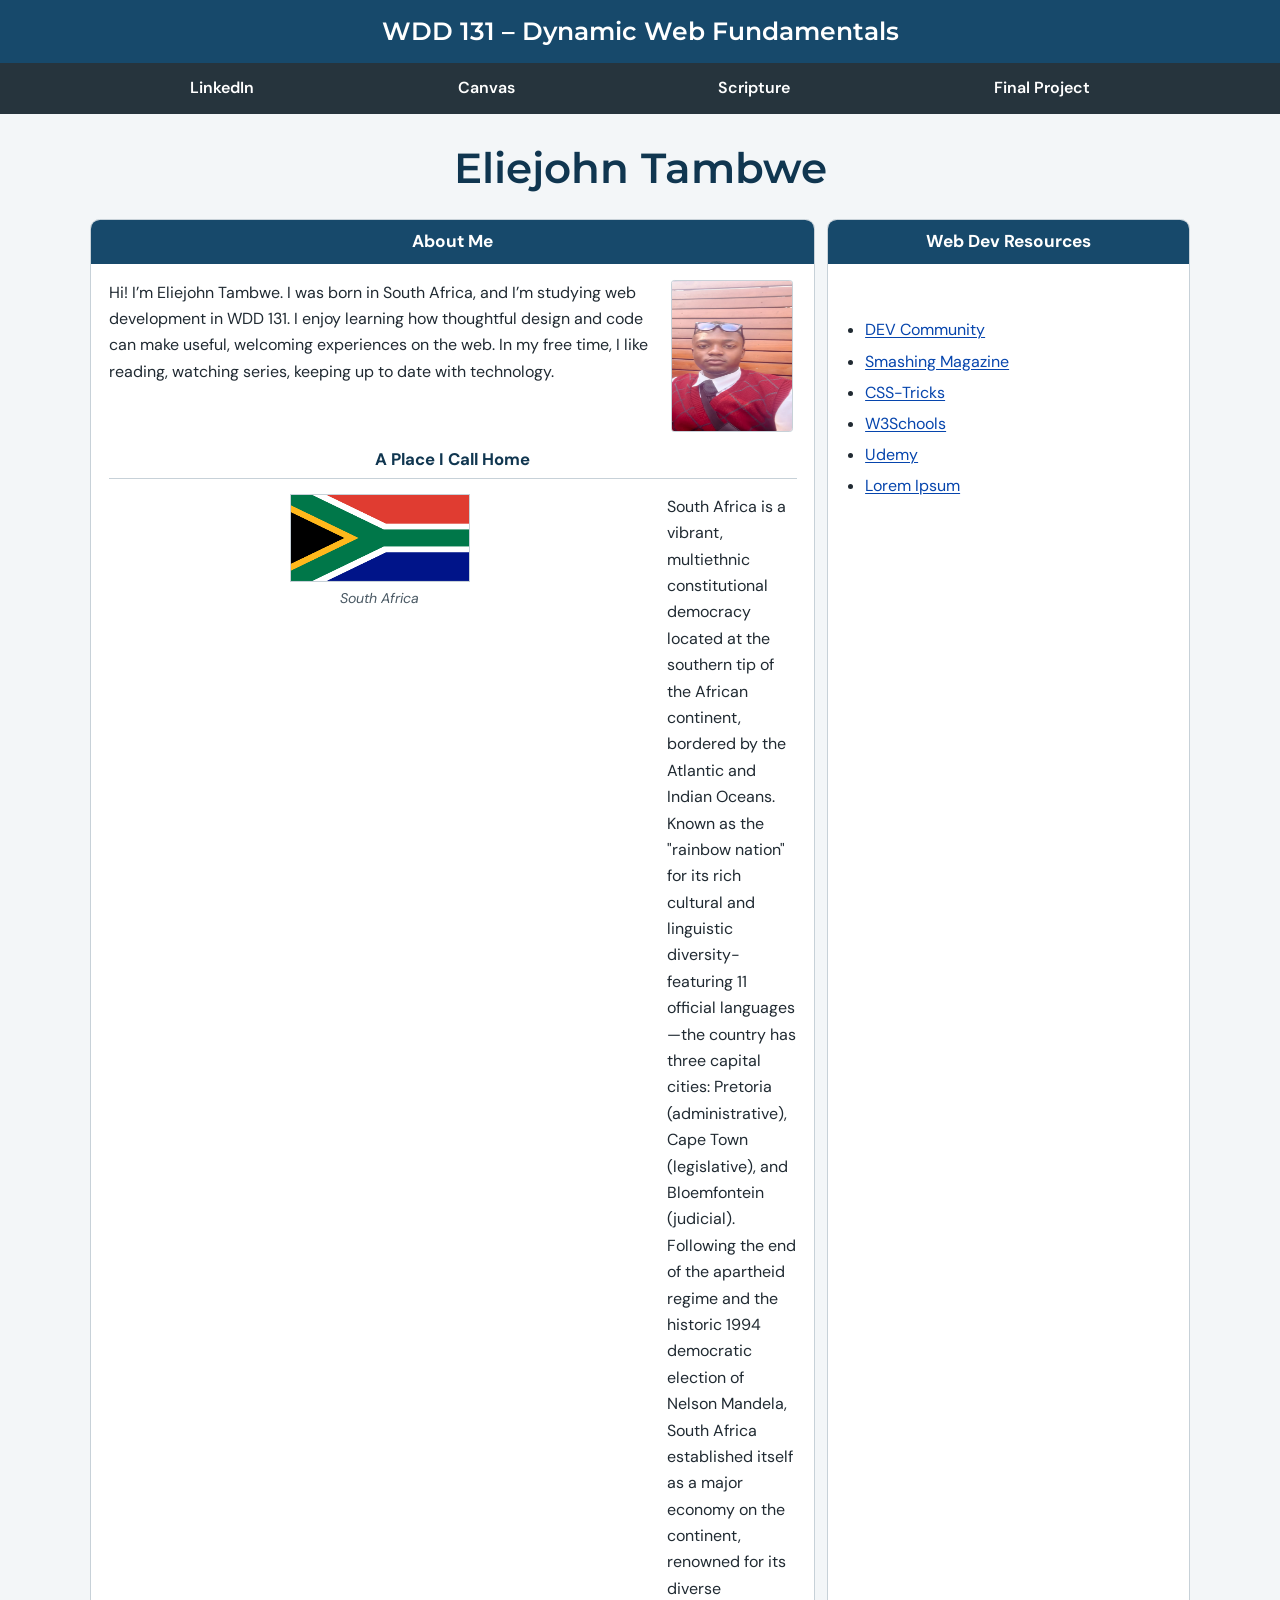
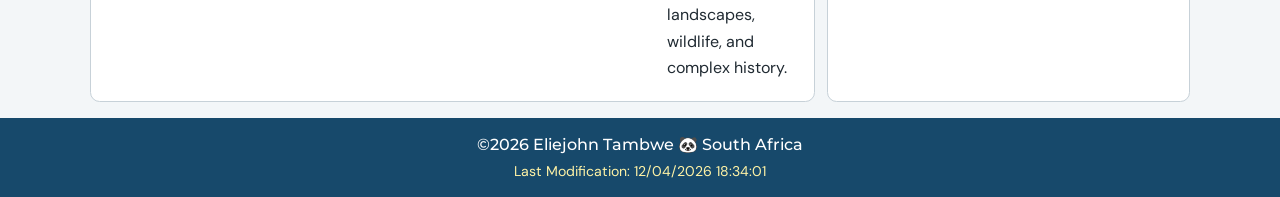
<file: index.html>
<!DOCTYPE html>
<html lang="en">
<head>
  <meta charset="utf-8">
  <meta name="viewport" content="width=device-width, initial-scale=1">
  <meta name="description" content="WDD 131 – Dynamic Web Fundamentals. A home page for Eliejohn Tambwe featuring a short introduction, a place I call home, and web development resources.">
  <meta name="author" content="Eliejohn Tambwe">
  <title>WDD 131 – Dynamic Web Fundamentals - Eliejohn Tambwe</title>

  <link rel="preconnect" href="https://fonts.googleapis.com">
  <link rel="preconnect" href="https://fonts.gstatic.com" crossorigin>
  <link href="https://fonts.googleapis.com/css2?family=DM+Sans:wght@400;500;600;700&family=Montserrat:wght@500;600;700&display=swap" rel="stylesheet">
  <link rel="stylesheet" href="styles/base.css">
  <script src="scripts/getdates.js" defer></script>
</head>
<body>
  <header class="site-header">
    <span id="course-title">WDD 131 – Dynamic Web Fundamentals</span>
    <nav aria-label="Main navigation">
      <a href="https://www.linkedin.com/in/eliejohn-t-1ab497366?utm_source=share_via&utm_content=profile&utm_medium=member_android" target="_blank" rel="noopener noreferrer">LinkedIn</a>
      <a href="https://byupw.instructure.com/" target="_blank" rel="noopener noreferrer">Canvas</a>
      <a href="https://www.churchofjesuschrist.org/study/scriptures" target="_blank" rel="noopener noreferrer">Scripture</a>
      <a href="#" aria-label="Final project link placeholder">Final Project</a>
    </nav>
  </header>

  <main>
    <h1>Eliejohn Tambwe</h1>
    <div class="cards">
      <section class="card about-card" aria-labelledby="about-heading">
        <h2 id="about-heading">About Me</h2>
        <div class="card-content about-content">
          <img class="portrait" src="images/profile.jpg" alt="Illustration of a person">
          <p>
            Hi! I’m Eliejohn Tambwe. I was born in
            South Africa, and I’m studying web
            development in WDD 131. I enjoy learning how thoughtful design
            and code can make useful, welcoming experiences on the web. In
            my free time, I like reading, watching series, keeping up to date with technology.
          </p>

          <h3 class="place-title">A Place I Call Home</h3>
          <figure class="flag-figure">
            <img src="images/flag-of-south-africa.webp" alt="Decorative flag representing my home">
            <figcaption>South Africa</figcaption>
          </figure>
          <p class="place-copy">
            South Africa is a vibrant, multiethnic constitutional democracy located at the southern tip of the African continent, bordered by the Atlantic and Indian Oceans. Known as the "rainbow nation" for its rich cultural and linguistic diversity-featuring 11 official languages—the country has three capital cities: Pretoria (administrative), Cape Town (legislative), and Bloemfontein (judicial). Following the end of the apartheid regime and the historic 1994 democratic election of Nelson Mandela, South Africa established itself as a major economy on the continent, renowned for its diverse landscapes, wildlife, and complex history.
          </p>
        </div>
      </section>

      <section class="card resources-card" aria-labelledby="resources-heading">
        <h2 id="resources-heading">Web Dev Resources</h2>
        <div class="card-content">
          <ul>
            <li><a href="https://dev.to/" target="_blank" rel="noopener noreferrer">DEV Community</a></li>
            <li><a href="https://www.smashingmagazine.com/" target="_blank" rel="noopener noreferrer">Smashing Magazine</a></li>
            <li><a href="https://css-tricks.com/" target="_blank" rel="noopener noreferrer">CSS-Tricks</a></li>
            <li><a href="https://www.w3schools.com/" target="_blank" rel="noopener noreferrer">W3Schools</a></li>
            <li><a href="https://www.udemy.com/" target="_blank" rel="noopener noreferrer">Udemy</a></li>
            <li><a href="https://loremipsum.io/" target="_blank" rel="noopener noreferrer">Lorem Ipsum</a></li>
          </ul>
        </div>
      </section>
    </div>
  </main>

  <footer>
    <p>
      ©<span id="currentyear"></span>
      <span class="footer-name">Eliejohn Tambwe</span>
      <span aria-hidden="true">🐼</span>
      <span>South Africa</span>
    </p>
    <p id="lastModified"></p>
  </footer>
</body>
</html>
</file>
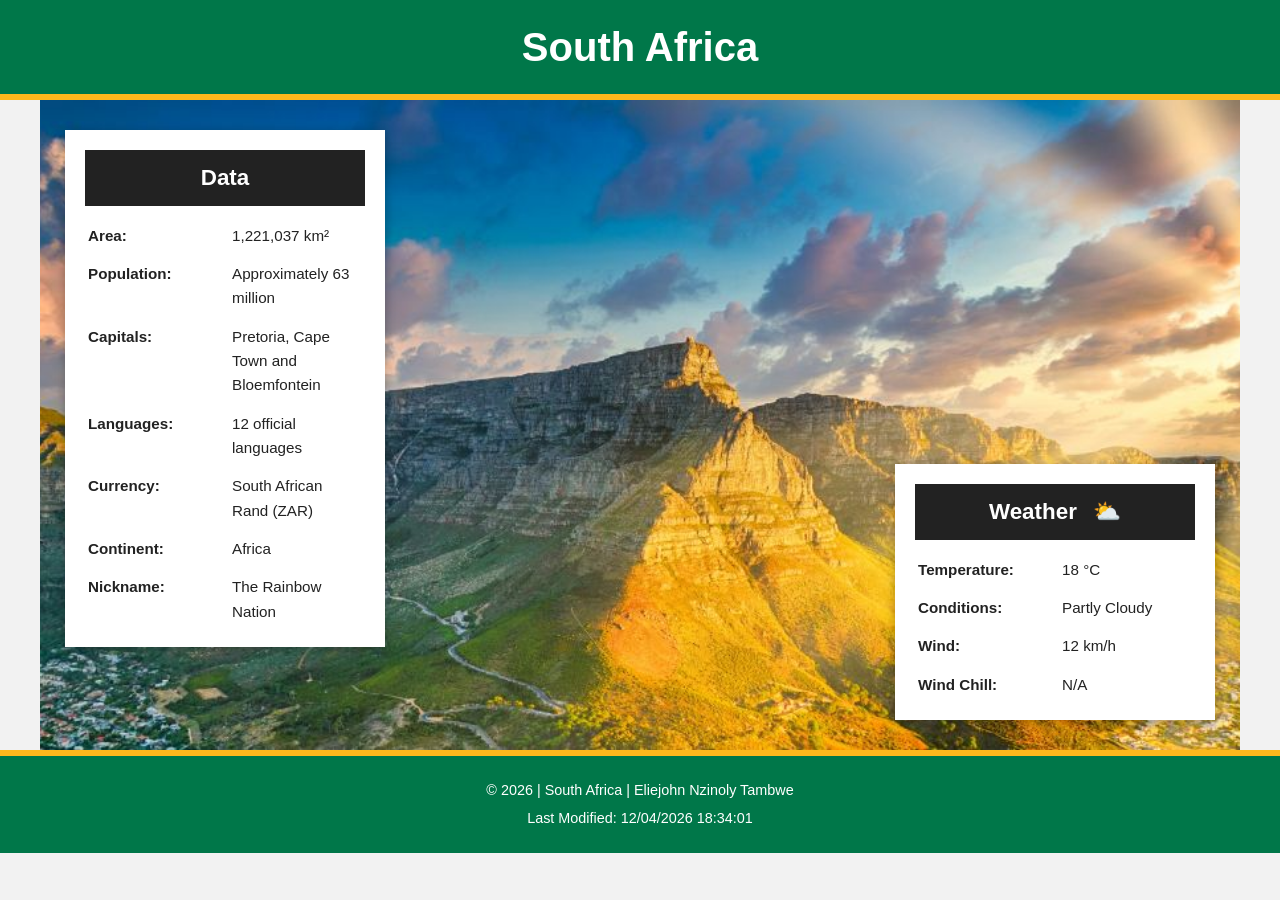
<file: place.html>
<!DOCTYPE html>
<html lang="en-ZA">

<head>
    <meta charset="UTF-8">
    <meta name="viewport" content="width=device-width, initial-scale=1.0">

    <meta name="description"
        content="Discover South Africa, the Rainbow Nation, famous for its cultural diversity, beautiful landscapes, wildlife, history, and iconic Table Mountain.">

    <meta name="author" content="Eliejohn Nzinoly Tambwe">

    <title>South Africa | The Rainbow Nation</title>

    <link rel="stylesheet" href="styles/place.css">

    <script src="scripts/place.js" defer></script>
</head>

<body>

    <header>
        <h1>South Africa</h1>
    </header>

    <main>

        <div class="hero">

            <picture>
                <source
                    media="(max-width: 600px)"
                    srcset="images/mobile-photograph-of-cpt.webp"
                    type="image/webp">

                <img
                    src="images/landscape-photo-of-cpt.webp"
                    alt="Beautiful aerial view of Table Mountain and Cape Town, South Africa"
                    width="1200"
                    height="800">
            </picture>

            <section class="data">
                <h2>Data</h2>

                <div class="info">

                    <p><strong>Area:</strong></p>
                    <p>1,221,037 km²</p>

                    <p><strong>Population:</strong></p>
                    <p>Approximately 63 million</p>

                    <p><strong>Capitals:</strong></p>
                    <p>Pretoria, Cape Town and Bloemfontein</p>

                    <p><strong>Languages:</strong></p>
                    <p>12 official languages</p>

                    <p><strong>Currency:</strong></p>
                    <p>South African Rand (ZAR)</p>

                    <p><strong>Continent:</strong></p>
                    <p>Africa</p>

                    <p><strong>Nickname:</strong></p>
                    <p>The Rainbow Nation</p>

                </div>
            </section>

            <section class="weather">

                <h2>Weather</h2>

                <img
                    class="weather-icon"
                    src="images/weather.svg"
                    alt="Partly cloudy weather"
                    width="64"
                    height="64">

                <div class="info">

                    <p><strong>Temperature:</strong></p>
                    <p><span id="temperature">18</span> °C</p>

                    <p><strong>Conditions:</strong></p>
                    <p>Partly Cloudy</p>

                    <p><strong>Wind:</strong></p>
                    <p><span id="wind-speed">12</span> km/h</p>

                    <p><strong>Wind Chill:</strong></p>
                    <p><span id="wind-chill">N/A</span></p>

                </div>

            </section>

        </div>

    </main>

    <footer>

        <p>
            &copy; <span id="currentyear"></span>
            | South Africa | Eliejohn Nzinoly Tambwe
        </p>

        <p>
            Last Modified:
            <span id="lastModified"></span>
        </p>

    </footer>

</body>
</html>
</file>
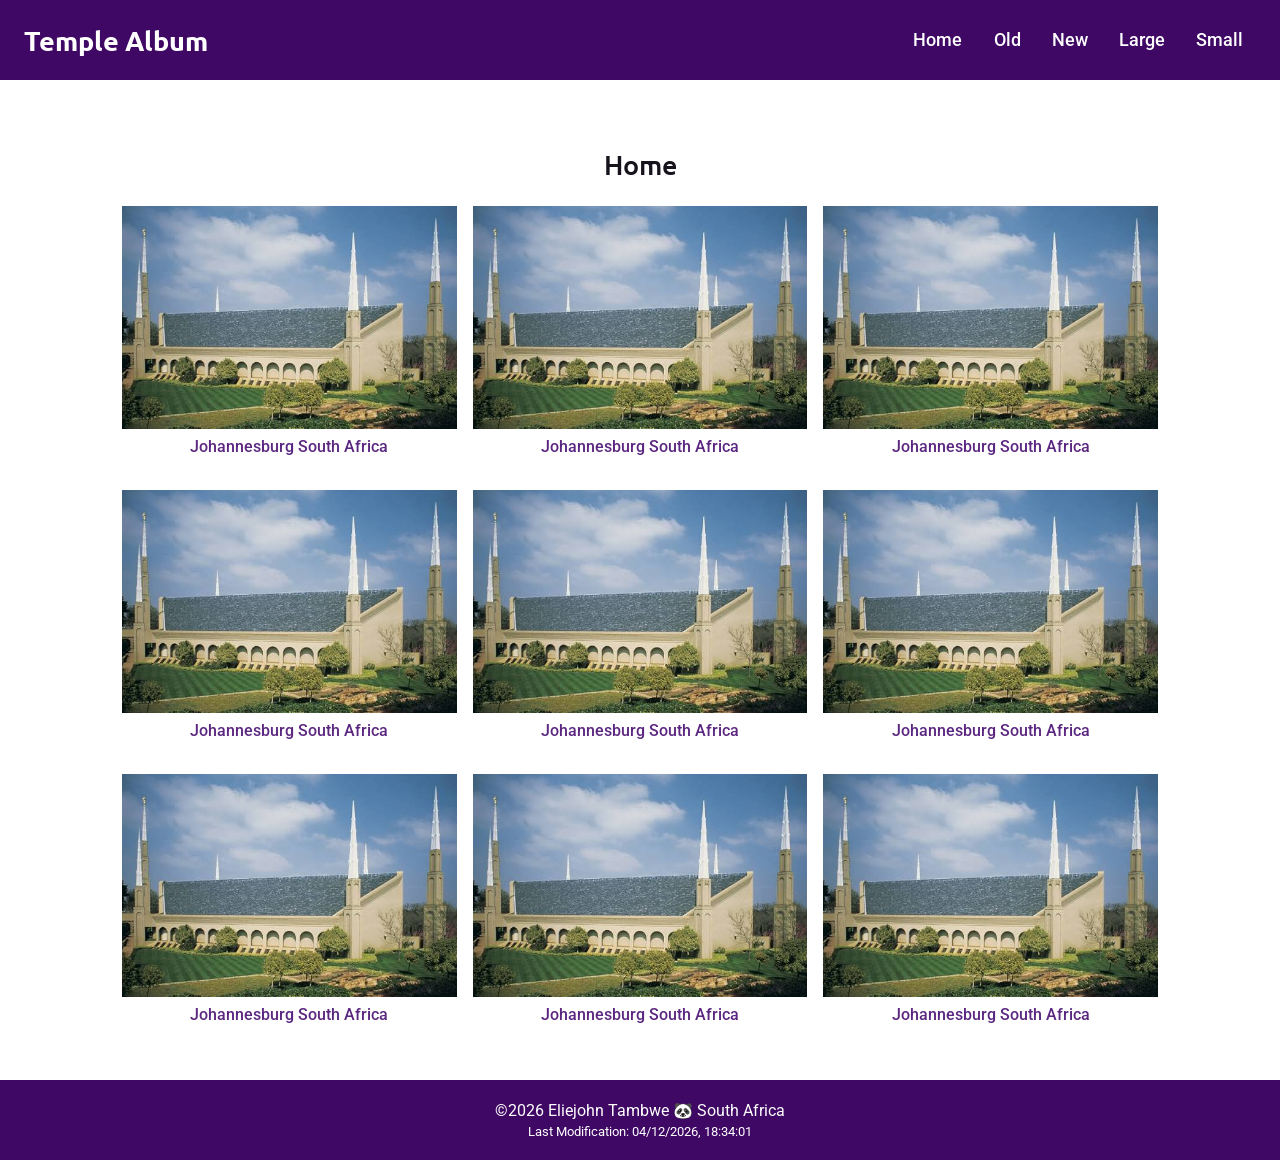
<file: temples.html>
<!doctype html>
<html lang="en">
<head>
  <meta charset="utf-8">
  <meta name="viewport" content="width=device-width, initial-scale=1">
  <meta name="description" content="A responsive picture album featuring the Johannesburg South Africa Temple.">
  <meta name="author" content="Eliejohn Tambwe">
  <title>Temple Album | WDD 131</title>
  <link rel="preconnect" href="https://fonts.googleapis.com">
  <link rel="preconnect" href="https://fonts.gstatic.com" crossorigin>
  <link href="https://fonts.googleapis.com/css2?family=Roboto:wght@400;500;700&family=Ubuntu:wght@500;700&display=swap" rel="stylesheet">
  <link rel="stylesheet" href="styles/temples.css">
  <link rel="stylesheet" href="styles/temples-large.css">
  <script src="scripts/temples.js" defer></script>
</head>
<body>
  <header class="site-header">
    <a class="site-title" href="temples.html">Temple Album</a>
    <button class="menu-toggle" type="button" aria-label="Open navigation menu" aria-expanded="false" aria-controls="primary-navigation">
      <span class="menu-icon" aria-hidden="true">☰</span>
    </button>
    <nav id="primary-navigation" class="primary-navigation" aria-label="Main navigation">
      <a href="#home" aria-current="page">Home</a>
      <a href="#old">Old</a>
      <a href="#new">New</a>
      <a href="#large">Large</a>
      <a href="#small">Small</a>
    </nav>
  </header>
  <main id="home">
    <h1>Home</h1>
    <section class="temple-grid" aria-label="Temple album">
      <figure><img src="images/images.jpg" alt="The Johannesburg South Africa Temple rising against the sky" width="331" height="207" fetchpriority="high"><figcaption>Johannesburg South Africa</figcaption></figure>
      <figure><img src="images/images.jpg" alt="The Johannesburg South Africa Temple rising against the sky" width="331" height="207" loading="lazy"><figcaption>Johannesburg South Africa</figcaption></figure>
      <figure><img src="images/images.jpg" alt="The Johannesburg South Africa Temple rising against the sky" width="331" height="207" loading="lazy"><figcaption>Johannesburg South Africa</figcaption></figure>
      <figure><img src="images/images.jpg" alt="The Johannesburg South Africa Temple rising against the sky" width="331" height="207" loading="lazy"><figcaption>Johannesburg South Africa</figcaption></figure>
      <figure><img src="images/images.jpg" alt="The Johannesburg South AfricaTemple rising against the sky" width="331" height="207" loading="lazy"><figcaption>Johannesburg South Africa</figcaption></figure>
      <figure><img src="images/images.jpg" alt="The Johannesburg South AfricaTemple rising against the sky" width="331" height="207" loading="lazy"><figcaption>Johannesburg South Africa</figcaption></figure>
      <figure><img src="images/images.jpg" alt="The Johannesburg South Africa Temple rising against the sky" width="331" height="207" loading="lazy"><figcaption>Johannesburg South Africa</figcaption></figure>
      <figure><img src="images/images.jpg" alt="The Johannesburg South Africa Temple rising against the sky" width="331" height="207" loading="lazy"><figcaption>Johannesburg South Africa</figcaption></figure>
      <figure><img src="images/images.jpg" alt="The Johannesburg South Africa Temple rising against the sky" width="331" height="207" loading="lazy"><figcaption>Johannesburg South Africa</figcaption></figure>
    </section>
  </main>
  <footer class="site-footer">
    <p>©<span id="currentyear"></span> <span>Eliejohn Tambwe</span> <span aria-hidden="true">🐼</span> <span>South Africa</span></p>
    <p class="last-modified" id="lastModified"></p>
  </footer>
</body>
</html>
</file>
<file: styles/base.css>
:root {
  color-scheme: light;
  --navy: #17496b;
  --navy-dark: #103650;
  --ink: #202a32;
  --muted: #4a5964;
  --line: #c7d1d8;
  --paper: #fff;
  --page: #f3f6f8;
  font-family: "DM Sans", Arial, sans-serif;
  color: var(--ink);
  background: var(--page);
}

* {
  box-sizing: border-box;
}

body {
  margin: 0;
  min-width: 320px;
  line-height: 1.65;
}

.site-header {
  color: white;
}

#course-title {
  display: block;
  padding: 0.7rem 1rem;
  background: var(--navy);
  font-family: "Montserrat", sans-serif;
  font-size: clamp(1.15rem, 2.5vw, 1.55rem);
  font-weight: 600;
  text-align: center;
}

nav {
  display: flex;
  flex-wrap: wrap;
  justify-content: space-around;
  gap: 0.25rem;
  padding: 0.4rem max(1rem, calc((100% - 1100px) / 2));
  background: #26343d;
}

nav a {
  padding: 0.35rem 0.75rem;
  border-radius: 0.25rem;
  color: #fff;
  font-weight: 600;
  text-decoration: none;
  transition: background-color 160ms ease, color 160ms ease;
}

nav a:hover,
nav a:focus-visible {
  color: #102f43;
  background-color: #d8edf7;
  outline: none;
}

main {
  width: min(100% - 2rem, 1100px);
  margin: 1.3rem auto 1rem;
}

h1 {
  margin: 0 0 1rem;
  color: var(--navy-dark);
  font-family: "Montserrat", sans-serif;
  font-size: clamp(2rem, 4vw, 2.6rem);
  font-weight: 600;
  text-align: center;
}

.cards {
  display: grid;
  grid-template-columns: minmax(0, 2fr) minmax(250px, 1fr);
  gap: 0.75rem;
}

.card {
  overflow: hidden;
  border: 1px solid var(--line);
  border-radius: 0.6rem;
  background: var(--paper);
}

.card h2 {
  margin: 0;
  padding: 0.55rem 1rem;
  background: var(--navy);
  color: #fff;
  font-size: 1.08rem;
  line-height: 1.5;
  text-align: center;
}

.card-content {
  padding: 1rem 1.1rem;
}

.about-content {
  display: grid;
  grid-template-columns: minmax(0, 1fr) 130px;
  gap: 0.7rem 1rem;
  align-items: start;
}

.about-content > p:first-of-type {
  margin: 0;
}

.portrait {
  grid-column: 2;
  grid-row: 1;
  width: 122px;
  height: 152px;
  justify-self: center;
  border: 1px solid var(--line);
  border-radius: 0.2rem;
  background: #e9f1f5;
}

.place-title {
  grid-column: 1 / -1;
  margin: 0.2rem 0 0;
  padding-bottom: 0.25rem;
  border-bottom: 1px solid var(--line);
  color: var(--navy-dark);
  font-size: 1.05rem;
  text-align: center;
}

.flag-figure {
  grid-column: 1;
  margin: 0.25rem 0;
  text-align: center;
}

.flag-figure img {
  display: block;
  width: min(100%, 180px);
  height: 88px;
  margin: 0 auto 0.35rem;
  border: 1px solid var(--line);
}

.flag-figure figcaption {
  color: var(--muted);
  font-size: 0.88rem;
  font-style: italic;
}

.place-copy {
  grid-column: 2;
  margin: 0.25rem 0;
}

.resources-card .card-content {
  display: flex;
  min-height: 290px;
  align-items: center;
}

.resources-card ul {
  margin: 0;
  padding-left: 1.2rem;
}

.resources-card li {
  padding: 0.15rem 0;
}

.resources-card a {
  color: #0645ad;
  text-underline-offset: 0.15em;
}

.resources-card a:hover,
.resources-card a:focus-visible {
  color: #07345c;
}

footer {
  margin-top: 1rem;
  padding: 0.75rem 1rem;
  background: var(--navy);
  color: white;
  text-align: center;
}

footer p {
  margin: 0.1rem;
}

footer p:first-child {
  font-family: "Montserrat", sans-serif;
  font-weight: 500;
}

footer p:last-child {
  color: #fff3a6;
  font-size: 0.88rem;
}

footer [aria-hidden="true"] {
  color: #ffcf70;
}

@media (max-width: 700px) {
  main {
    width: min(100% - 1.25rem, 560px);
  }

  .cards {
    grid-template-columns: 1fr;
  }

  .resources-card .card-content {
    min-height: 0;
  }
}

@media (max-width: 460px) {
  nav {
    padding-inline: 0.4rem;
  }

  nav a {
    padding-inline: 0.45rem;
    font-size: 0.92rem;
  }

  .about-content {
    grid-template-columns: minmax(0, 1fr) 96px;
    gap: 0.65rem;
  }

  .portrait {
    width: 92px;
    height: 118px;
  }

  .flag-figure img {
    height: 66px;
  }
}
</file>
<file: styles/place.css>
/* =================================
   GLOBAL CSS VARIABLES
================================= */

:root {
    --primary-color: #007749;
    --secondary-color: #ffb81c;
    --accent-color: #de3831;

    --dark-color: #222222;
    --light-color: #ffffff;
    --background-color: #f2f2f2;

    --heading-font: Arial, sans-serif;
    --body-font: Arial, sans-serif;
}

/* =================================
   GENERAL STYLES
================================= */

* {
    margin: 0;
    padding: 0;
    box-sizing: border-box;
}

body {
    font-family: var(--body-font);
    background-color: var(--background-color);
    color: var(--dark-color);
    line-height: 1.6;
}

header {
    background-color: var(--primary-color);
    color: var(--light-color);
    text-align: center;
    padding: 15px;
    border-bottom: 6px solid var(--secondary-color);
}

header h1 {
    font-family: var(--heading-font);
    font-size: 2rem;
}

main {
    max-width: 1200px;
    margin: 0 auto;
}

/* =================================
   HERO IMAGE
================================= */

.hero {
    position: relative;
}

.hero picture img {
    display: block;
    width: 100%;
    height: 310px;
    object-fit: cover;
}

/* =================================
   DATA AND WEATHER SECTIONS
================================= */

.data,
.weather {
    background-color: var(--light-color);
    padding: 20px;
    margin: 12px 10px;
    text-align: center;
}

.data h2,
.weather h2 {
    background-color: var(--primary-color);
    color: var(--light-color);
    padding: 10px;
    margin-bottom: 15px;
    font-size: 1.4rem;
}

.info {
    display: grid;
    grid-template-columns: 1fr 1fr;
    gap: 8px;
    text-align: left;
    font-size: 0.95rem;
}

.info p {
    padding: 3px;
}

.info strong {
    font-weight: bold;
}

/* =================================
   WEATHER ICON - MOBILE
================================= */

.weather-icon {
    display: block;
    width: 64px;
    height: 64px;
    object-fit: contain;
    margin: 10px auto 15px;
}

/* =================================
   FOOTER
================================= */

footer {
    background-color: var(--primary-color);
    color: var(--light-color);
    text-align: center;
    padding: 18px 10px;
    border-top: 6px solid var(--secondary-color);
    font-size: 0.9rem;
}

footer p {
    margin: 5px;
}

/* =================================
   DESKTOP AND WIDER SCREENS
================================= */

@media screen and (min-width: 700px) {

    header h1 {
        font-size: 2.5rem;
    }

    .hero {
        min-height: 650px;
        position: relative;
    }

    .hero picture img {
        width: 100%;
        height: 650px;
        object-fit: cover;
    }

    .data {
        position: absolute;
        top: 30px;
        left: 25px;
        width: 320px;
        margin: 0;
        box-shadow: 0 3px 10px rgba(0, 0, 0, 0.3);
    }

    .weather {
        position: absolute;
        bottom: 30px;
        right: 25px;
        width: 320px;
        margin: 0;
        box-shadow: 0 3px 10px rgba(0, 0, 0, 0.3);
    }

    .data h2,
    .weather h2 {
        background-color: var(--dark-color);
    }

    /* Required desktop weather pseudo-element */

    .weather h2::after {
        content: " ⛅";
        margin-left: 10px;
    }

    /* Hide mobile SVG on desktop */

    .weather-icon {
        display: none;
    }
}

/* =================================
   EXTRA SMALL SCREENS
================================= */

@media screen and (max-width: 380px) {

    header h1 {
        font-size: 1.7rem;
    }

    .data,
    .weather {
        padding: 15px;
    }

    .info {
        font-size: 0.85rem;
        gap: 6px;
    }

    .info p {
        overflow-wrap: anywhere;
    }
}
</file>
<file: styles/temples.css>
/* General styles */

:root {
    --purple: #3f0865;
    --purple-dark: #31004f;
    --accent: #5b2781;
    --ink: #17121b;
    --white: #ffffff;
    --light-gray: #f5f3f7;
}

* {
    box-sizing: border-box;
}

body {
    margin: 0;
    font-family: "Roboto", sans-serif;
    color: var(--ink);
    background-color: var(--white);
}

/* Header */

.site-header {
    background-color: var(--purple);
    color: var(--white);
    display: flex;
    justify-content: space-between;
    align-items: center;
    padding: 1rem;
    min-height: 80px;
}

.site-title {
    color: var(--white);
    text-decoration: none;
    font-family: "Ubuntu", sans-serif;
    font-size: 1.7rem;
    font-weight: 700;
}

/* Navigation */

nav {
    display: flex;
    align-items: center;
    position: relative;
}

.primary-navigation {
    display: flex;
}

.primary-navigation ul {
    display: none;
    list-style: none;
    margin: 0;
    padding: 0;
    position: absolute;
    top: calc(100% + 1rem);
    right: -1rem;
    width: 200px;
    background-color: var(--purple);
    flex-direction: column;
    z-index: 10;
}

.primary-navigation ul.show {
    display: flex;
}

.primary-navigation li {
    width: 100%;
}

.primary-navigation a {
    display: block;
    color: var(--white);
    text-decoration: none;
    padding: 1rem;
    text-align: center;
    font-size: 1.1rem;
    font-weight: 500;
}

.primary-navigation a:hover,
.primary-navigation a:focus-visible {
    background-color: var(--purple-dark);
    text-decoration: underline;
}

/* Hamburger button */

.menu-toggle {
    display: grid;
    place-items: center;
    border: none;
    background: transparent;
    color: var(--white);
    font-size: 2rem;
    cursor: pointer;
    padding: 0.25rem 0.5rem;
    border-radius: 4px;
}

.menu-toggle:hover,
.menu-toggle:focus-visible {
    background-color: rgb(255 255 255 / 14%);
}

.menu-toggle:focus-visible,
.primary-navigation a:focus-visible {
    outline: 3px solid var(--white);
    outline-offset: 3px;
}

/* Main content */

main {
    max-width: 1100px;
    margin: 0 auto;
    padding: 1.5rem 1rem 3rem;
}

h1 {
    font-family: "Ubuntu", sans-serif;
    font-size: 1.7rem;
    font-weight: 500;
    text-align: center;
    margin: 1rem 0 1.5rem;
}

/* Temple image grid */

.temple-grid {
    display: grid;
    grid-template-columns: 1fr;
    gap: 2rem;
}

figure {
    margin: 0;
    background-color: var(--white);
    text-align: center;
}

figure img {
    display: block;
    width: 100%;
    height: auto;
    aspect-ratio: 3 / 2;
    object-fit: cover;
}

figcaption {
    color: var(--accent);
    font-size: 1rem;
    padding: 0.5rem;
    font-weight: 500;
}

/* Footer */

.site-footer {
    background-color: var(--purple);
    color: var(--white);
    text-align: center;
    padding: 1rem;
    margin-top: 1rem;
}

.site-footer p {
    margin: 0.3rem 0;
}

.footer-author {
    font-weight: 700;
}

.last-modified {
    font-size: 0.8rem;
}

/* Medium screens */

@media screen and (min-width: 600px) {

    .temple-grid {
        grid-template-columns: repeat(2, 1fr);
        gap: 2rem 1rem;
    }

    main {
        padding: 2rem;
    }

}
</file>
<file: styles/temples-large.css>
@media (min-width: 700px) {
  .site-header { padding: .75rem 1.5rem; flex-wrap: nowrap; }
  .menu-toggle { display: none; }
  .primary-navigation, .primary-navigation.is-open {
    display: flex;
    flex: 0 1 auto;
    flex-direction: row;
    align-items: center;
    justify-content: flex-end;
    gap: .35rem;
  }
  .primary-navigation a { padding: .7rem .8rem; font-size: 1.1rem; }
  h1 { margin-top: 2.2rem; }
  .temple-grid { grid-template-columns: repeat(3, minmax(0, 1fr)); column-gap: 1rem; row-gap: 1.6rem; }
}
</file>
